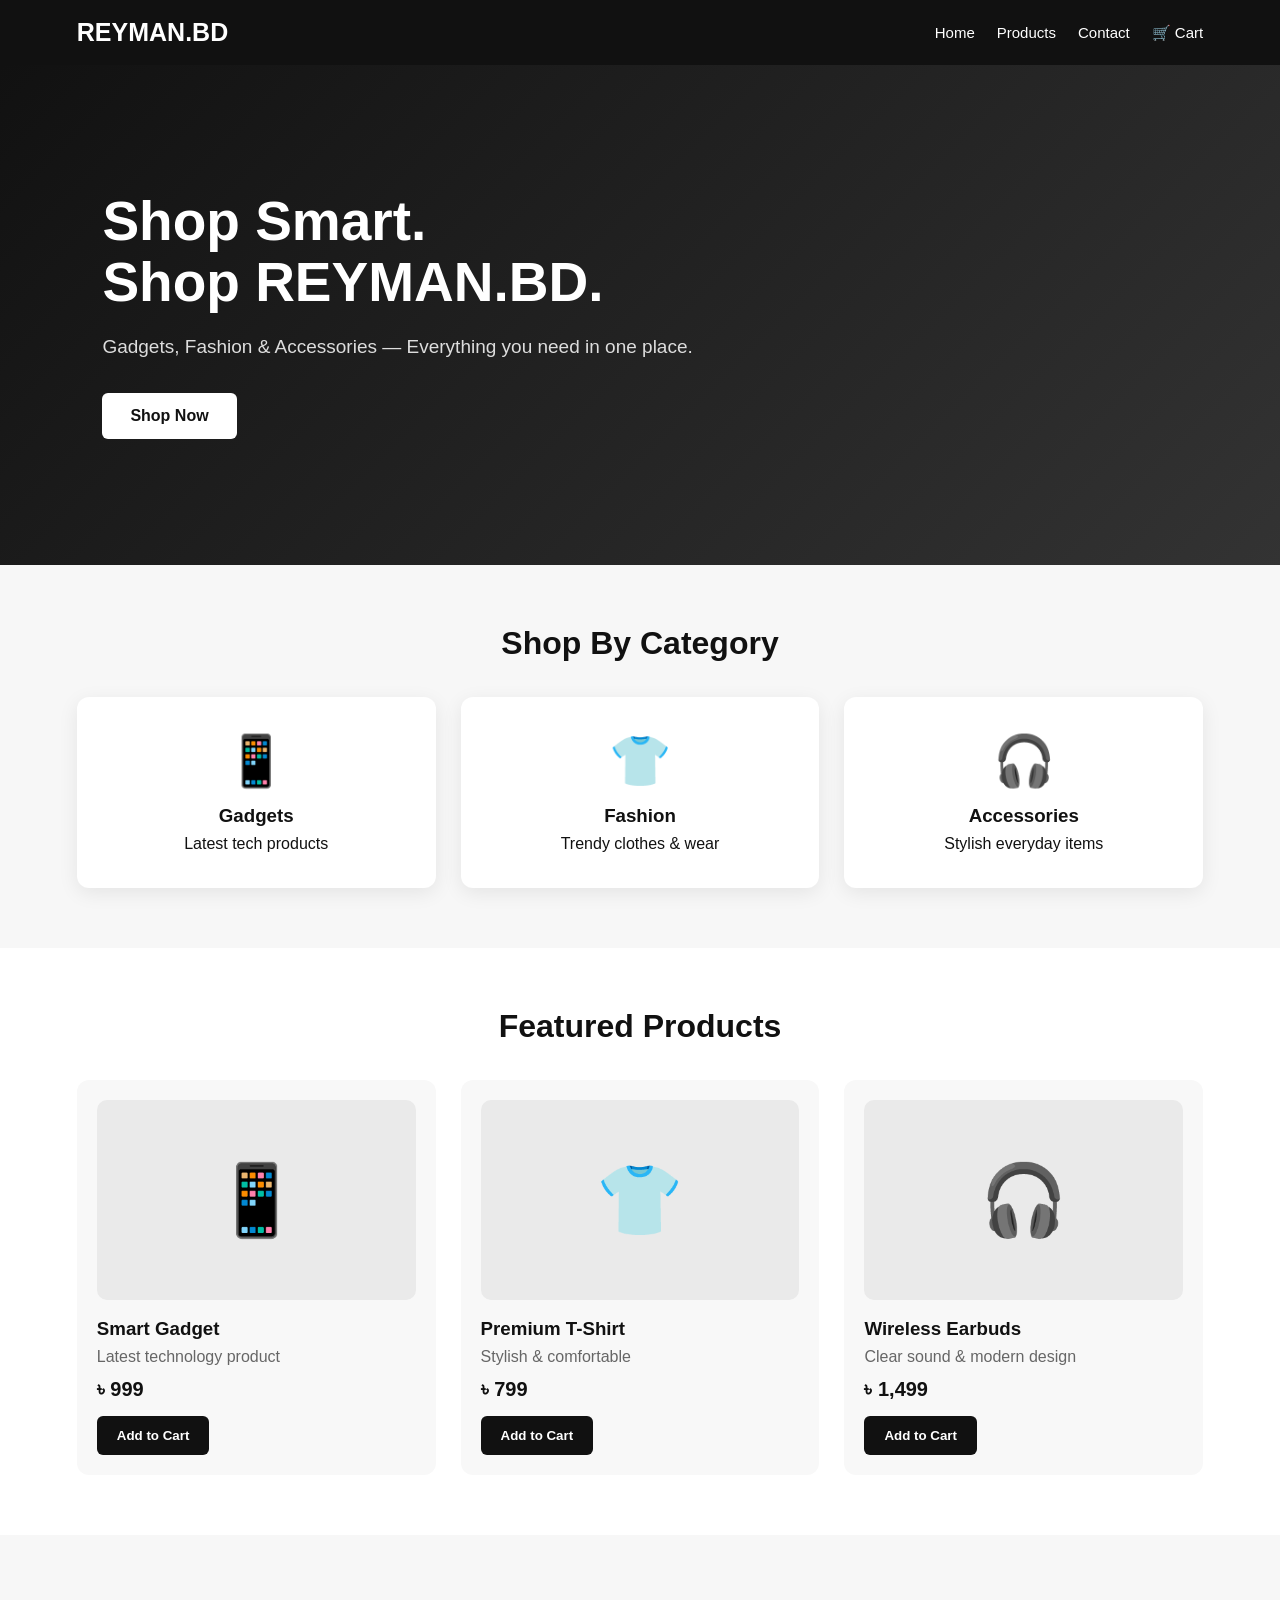
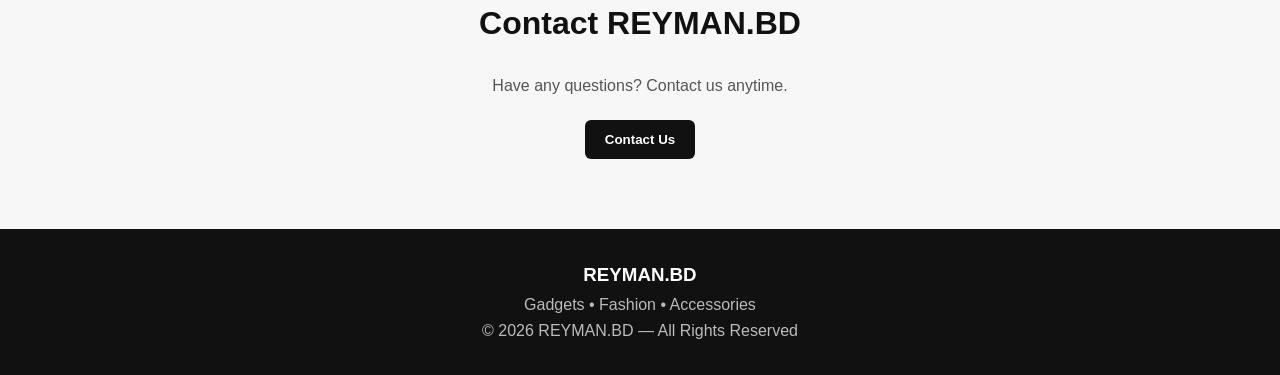
<file: index.html>
<!DOCTYPE html>
<html lang="en">

<head>
    <meta charset="UTF-8">
    <meta name="viewport" content="width=device-width, initial-scale=1.0">

    <title>REYMAN.BD | Online Shopping</title>

    <link rel="stylesheet" href="style.css">
</head>

<body>

    <!-- HEADER -->
    <header>

        <div class="logo">
            REYMAN.BD
        </div>

        <nav>
            <a href="#">Home</a>
            <a href="products.html">Products</a>
            <a href="#contact">Contact</a>
            <a href="cart.html">🛒 Cart</a>
        </nav>

    </header>


    <!-- HERO SECTION -->
    <section class="hero">

        <div class="hero-content">

            <h1>Shop Smart.<br>Shop REYMAN.BD.</h1>

            <p>
                Gadgets, Fashion & Accessories —
                Everything you need in one place.
            </p>

            <a href="#products" class="shop-btn">
                Shop Now
            </a>

        </div>

    </section>


    <!-- CATEGORIES -->
    <section class="categories">

        <h2>Shop By Category</h2>

        <div class="category-container">

            <div class="category-card">
                <div class="category-icon">📱</div>
                <h3>Gadgets</h3>
                <p>Latest tech products</p>
            </div>

            <div class="category-card">
                <div class="category-icon">👕</div>
                <h3>Fashion</h3>
                <p>Trendy clothes & wear</p>
            </div>

            <div class="category-card">
                <div class="category-icon">🎧</div>
                <h3>Accessories</h3>
                <p>Stylish everyday items</p>
            </div>

        </div>

    </section>


    <!-- PRODUCTS -->
    <section class="products" id="products">

        <h2>Featured Products</h2>

        <div class="product-container">

            <div class="product-card">

                <div class="product-image">
                    📱
                </div>

                <h3>Smart Gadget</h3>

                <p>
                    Latest technology product
                </p>

                <strong>৳ 999</strong>

                <button onclick="addToCart('Smart Gadget', 999)">
                    Add to Cart
                </button>

            </div>


            <div class="product-card">

                <div class="product-image">
                    👕
                </div>

                <h3>Premium T-Shirt</h3>

                <p>
                    Stylish & comfortable
                </p>

                <strong>৳ 799</strong>

                <button onclick="addToCart('Premium T-Shirt', 799)">
                    Add to Cart
                </button>

            </div>


            <div class="product-card">

                <div class="product-image">
                    🎧
                </div>

                <h3>Wireless Earbuds</h3>

                <p>
                    Clear sound & modern design
                </p>

                <strong>৳ 1,499</strong>

                <button onclick="addToCart('Wireless Earbuds', 1499)">
                    Add to Cart
                </button>

            </div>

        </div>

    </section>


    <!-- CONTACT -->
    <section class="contact" id="contact">

        <h2>Contact REYMAN.BD</h2>

        <p>
            Have any questions? Contact us anytime.
        </p>

        <button onclick="contactUs()">
            Contact Us
        </button>

    </section>


    <!-- FOOTER -->
    <footer>

        <h3>REYMAN.BD</h3>

        <p>
            Gadgets • Fashion • Accessories
        </p>

        <p>
            © 2026 REYMAN.BD — All Rights Reserved
        </p>

    </footer>


    <script src="script.js"></script>

</body>

</html>
</file>
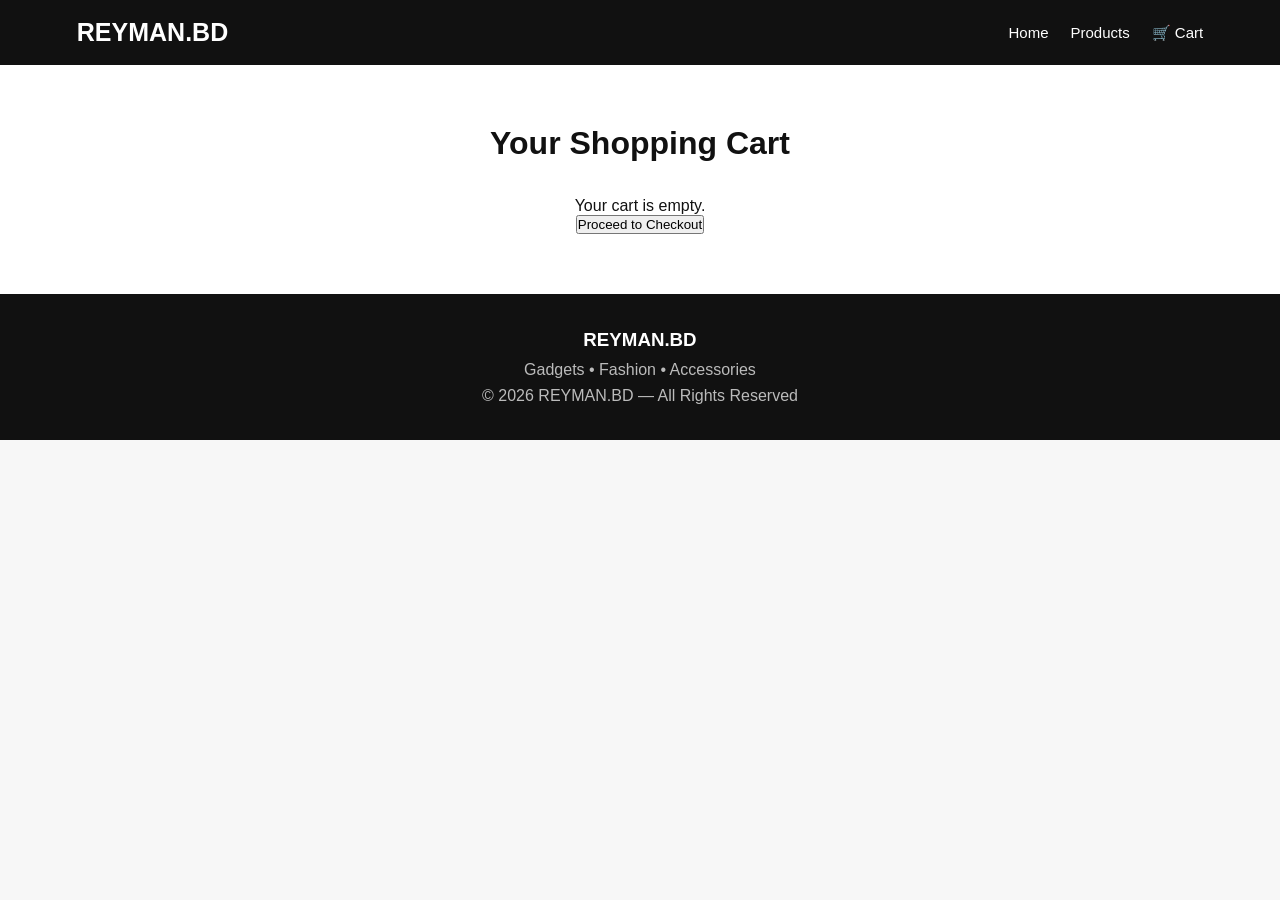
<file: cart.html>
<!DOCTYPE html>
<html lang="en">

<head>
    <meta charset="UTF-8">
    <meta name="viewport" content="width=device-width, initial-scale=1.0">

    <title>REYMAN.BD | Cart</title>

    <link rel="stylesheet" href="style.css">
</head>

<body>

    <header>

        <div class="logo">
            REYMAN.BD
        </div>

        <nav>
            <a href="index.html">Home</a>
            <a href="index.html#products">Products</a>
            <a href="cart.html">🛒 Cart</a>
        </nav>

    </header>


    <section class="products">

        <h2>Your Shopping Cart</h2>

        <div id="cartItems"></div>

        <h3 id="cartTotal"></h3>

        <button onclick="checkout()">
            Proceed to Checkout
        </button>

    </section>


    <footer>

        <h3>REYMAN.BD</h3>

        <p>Gadgets • Fashion • Accessories</p>

        <p>© 2026 REYMAN.BD — All Rights Reserved</p>

    </footer>


    <script>

        let cart =
            JSON.parse(localStorage.getItem("reymanCart")) || [];


        function displayCart() {

            const container =
                document.getElementById("cartItems");

            const totalElement =
                document.getElementById("cartTotal");


            if (cart.length === 0) {

                container.innerHTML =
                    "<p>Your cart is empty.</p>";

                totalElement.innerHTML = "";

                return;
            }


            let total = 0;

            container.innerHTML = "";


            cart.forEach((product, index) => {

                total += product.price;


                container.innerHTML += `

                    <div class="product-card">

                        <h3>${product.name}</h3>

                        <p>Price: ৳ ${product.price}</p>

                        <button onclick="removeItem(${index})">
                            Remove
                        </button>

                    </div>

                `;

            });


            totalElement.innerHTML =
                "Total: ৳ " + total;
        }


        function removeItem(index) {

            cart.splice(index, 1);

            localStorage.setItem(
                "reymanCart",
                JSON.stringify(cart)
            );

            displayCart();
        }

function checkout() {

    if (cart.length === 0) {

        alert("Your cart is empty!");

        return;
    }

    window.location.href = "checkout.html";
}
        
        


        displayCart();

    </script>

</body>

</html>
</file>
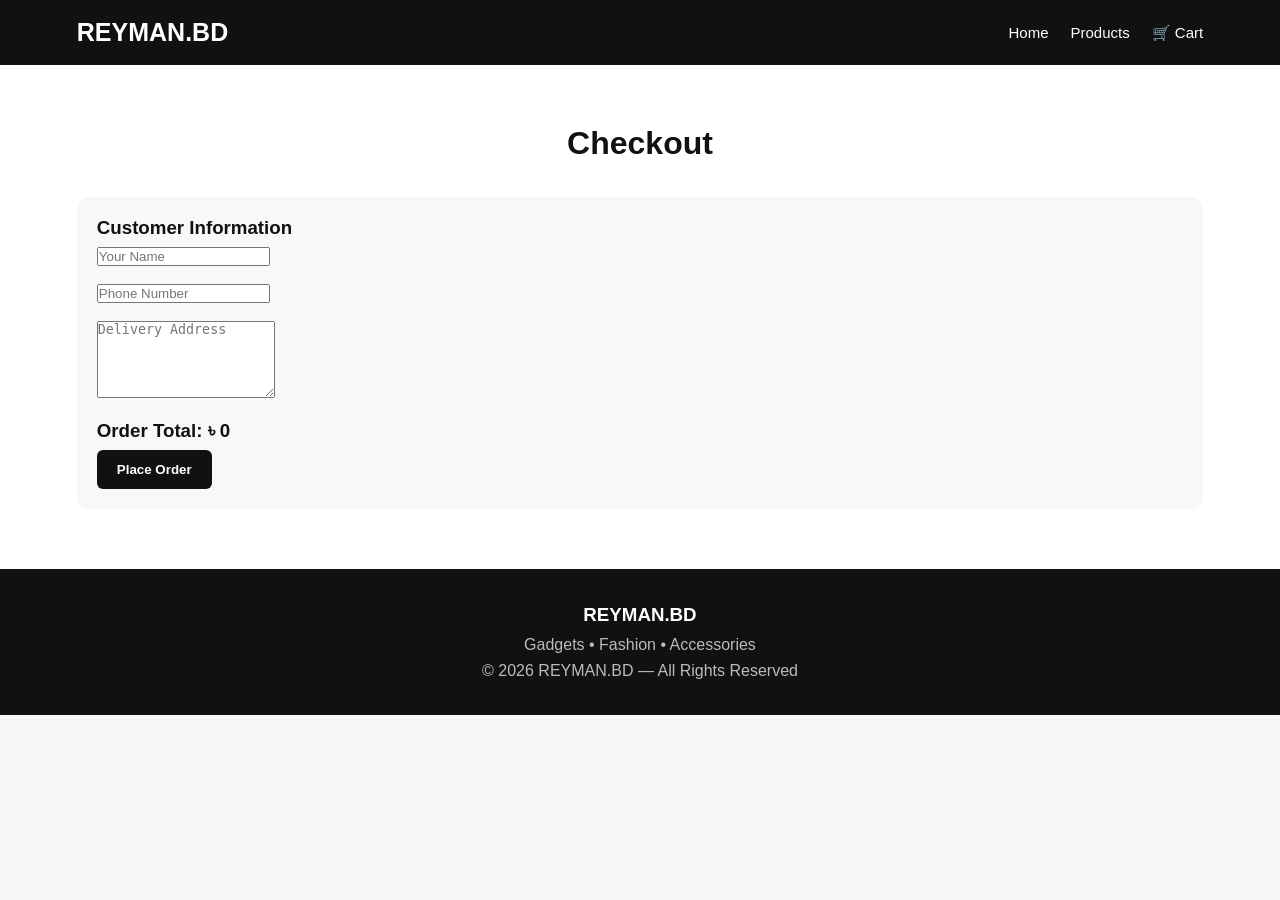
<file: checkout.html>
<!DOCTYPE html>
<html lang="en">

<head>
    <meta charset="UTF-8">
    <meta name="viewport" content="width=device-width, initial-scale=1.0">

    <title>REYMAN.BD | Checkout</title>

    <link rel="stylesheet" href="style.css">
</head>

<body>

<header>

    <div class="logo">
        REYMAN.BD
    </div>

    <nav>
        <a href="index.html">Home</a>
        <a href="index.html#products">Products</a>
        <a href="cart.html">🛒 Cart</a>
    </nav>

</header>


<section class="products">

    <h2>Checkout</h2>

    <div class="product-card">

        <h3>Customer Information</h3>

        <form id="orderForm">

            <input
                type="text"
                id="customerName"
                placeholder="Your Name"
                required
            >

            <br><br>

            <input
                type="tel"
                id="phone"
                placeholder="Phone Number"
                required
            >

            <br><br>

            <textarea
                id="address"
                placeholder="Delivery Address"
                rows="5"
                required
            ></textarea>

            <br><br>

            <h3 id="orderTotal"></h3>

            <button type="submit">
                Place Order
            </button>

        </form>

    </div>

</section>


<footer>

    <h3>REYMAN.BD</h3>

    <p>Gadgets • Fashion • Accessories</p>

    <p>© 2026 REYMAN.BD — All Rights Reserved</p>

</footer>


<script>

const cart =
    JSON.parse(localStorage.getItem("reymanCart")) || [];

let total = 0;

cart.forEach(product => {
    total += product.price;
});

document.getElementById("orderTotal").innerText =
    "Order Total: ৳ " + total;


document.getElementById("orderForm").addEventListener(
    "submit",
    function(event) {

        event.preventDefault();

        if (cart.length === 0) {

            alert("Your cart is empty!");

            return;
        }

        const name =
            document.getElementById("customerName").value;

        const phone =
            document.getElementById("phone").value;

        const address =
            document.getElementById("address").value;


        const order = {

            customerName: name,

            phone: phone,

            address: address,

            products: cart,

            total: total,

            date: new Date().toLocaleString()

        };


        localStorage.setItem(
            "latestOrder",
            JSON.stringify(order)
        );


        alert(
            "Order placed successfully! Thank you, " +
            name
        );


        localStorage.removeItem("reymanCart");

        window.location.href = "index.html";

    }
);

</script>

</body>

</html>
</file>
<file: style.css>
* {
    margin: 0;
    padding: 0;
    box-sizing: border-box;
}

body {
    font-family: Arial, sans-serif;
    background: #f7f7f7;
    color: #111;
}

/* HEADER */

header {
    background: #111;
    color: white;
    padding: 18px 6%;
    display: flex;
    justify-content: space-between;
    align-items: center;
    position: sticky;
    top: 0;
    z-index: 1000;
}

.logo {
    font-size: 25px;
    font-weight: bold;
}

nav {
    display: flex;
    gap: 22px;
}

nav a {
    color: white;
    text-decoration: none;
    font-size: 15px;
}

nav a:hover {
    color: #ffd700;
}

/* HERO */

.hero {
    min-height: 500px;
    background: linear-gradient(135deg, #111, #333);
    color: white;
    display: flex;
    align-items: center;
    padding: 60px 8%;
}

.hero-content {
    max-width: 650px;
}

.hero h1 {
    font-size: 55px;
    line-height: 1.1;
    margin-bottom: 20px;
}

.hero p {
    font-size: 19px;
    line-height: 1.6;
    margin-bottom: 30px;
    color: #ddd;
}

.shop-btn {
    display: inline-block;
    background: white;
    color: #111;
    padding: 14px 28px;
    border-radius: 6px;
    text-decoration: none;
    font-weight: bold;
}

.shop-btn:hover {
    background: #ffd700;
}

/* CATEGORIES */

.categories {
    padding: 60px 6%;
    text-align: center;
}

.categories h2,
.products h2,
.contact h2 {
    font-size: 32px;
    margin-bottom: 35px;
}

.category-container {
    display: grid;
    grid-template-columns: repeat(3, 1fr);
    gap: 25px;
}

.category-card {
    background: white;
    padding: 35px 20px;
    border-radius: 12px;
    box-shadow: 0 5px 20px rgba(0,0,0,0.08);
}

.category-icon {
    font-size: 50px;
    margin-bottom: 15px;
}

.category-card h3 {
    margin-bottom: 8px;
}

/* PRODUCTS */

.products {
    padding: 60px 6%;
    background: #fff;
    text-align: center;
}

.product-container {
    display: grid;
    grid-template-columns: repeat(3, 1fr);
    gap: 25px;
}

.product-card {
    background: #f8f8f8;
    padding: 20px;
    border-radius: 12px;
    text-align: left;
    transition: 0.3s;
}

.product-card:hover {
    transform: translateY(-5px);
}

.product-image {
    height: 200px;
    background: #eaeaea;
    border-radius: 10px;
    display: flex;
    align-items: center;
    justify-content: center;
    font-size: 70px;
    margin-bottom: 18px;
}

.product-card h3 {
    margin-bottom: 8px;
}

.product-card p {
    color: #666;
    margin-bottom: 12px;
}

.product-card strong {
    display: block;
    font-size: 20px;
    margin-bottom: 15px;
}

.product-card button,
.contact button {
    border: none;
    background: #111;
    color: white;
    padding: 12px 20px;
    border-radius: 6px;
    cursor: pointer;
    font-weight: bold;
}

.product-card button:hover,
.contact button:hover {
    background: #333;
}

/* CONTACT */

.contact {
    padding: 70px 6%;
    text-align: center;
}

.contact p {
    margin-bottom: 25px;
    color: #555;
}

/* FOOTER */

footer {
    background: #111;
    color: white;
    text-align: center;
    padding: 35px 20px;
}

footer h3 {
    margin-bottom: 10px;
}

footer p {
    color: #bbb;
    margin-top: 8px;
}

/* MOBILE */

@media (max-width: 768px) {

    header {
        flex-direction: column;
        gap: 15px;
    }

    nav {
        gap: 14px;
        flex-wrap: wrap;
        justify-content: center;
    }

    .hero {
        min-height: 450px;
        padding: 50px 6%;
    }

    .hero h1 {
        font-size: 40px;
    }

    .hero p {
        font-size: 16px;
    }

    .category-container,
    .product-container {
        grid-template-columns: 1fr;
    }

    .categories h2,
    .products h2,
    .contact h2 {
        font-size: 27px;
    }

    .product-image {
        height: 180px;
    }
}
</file>
